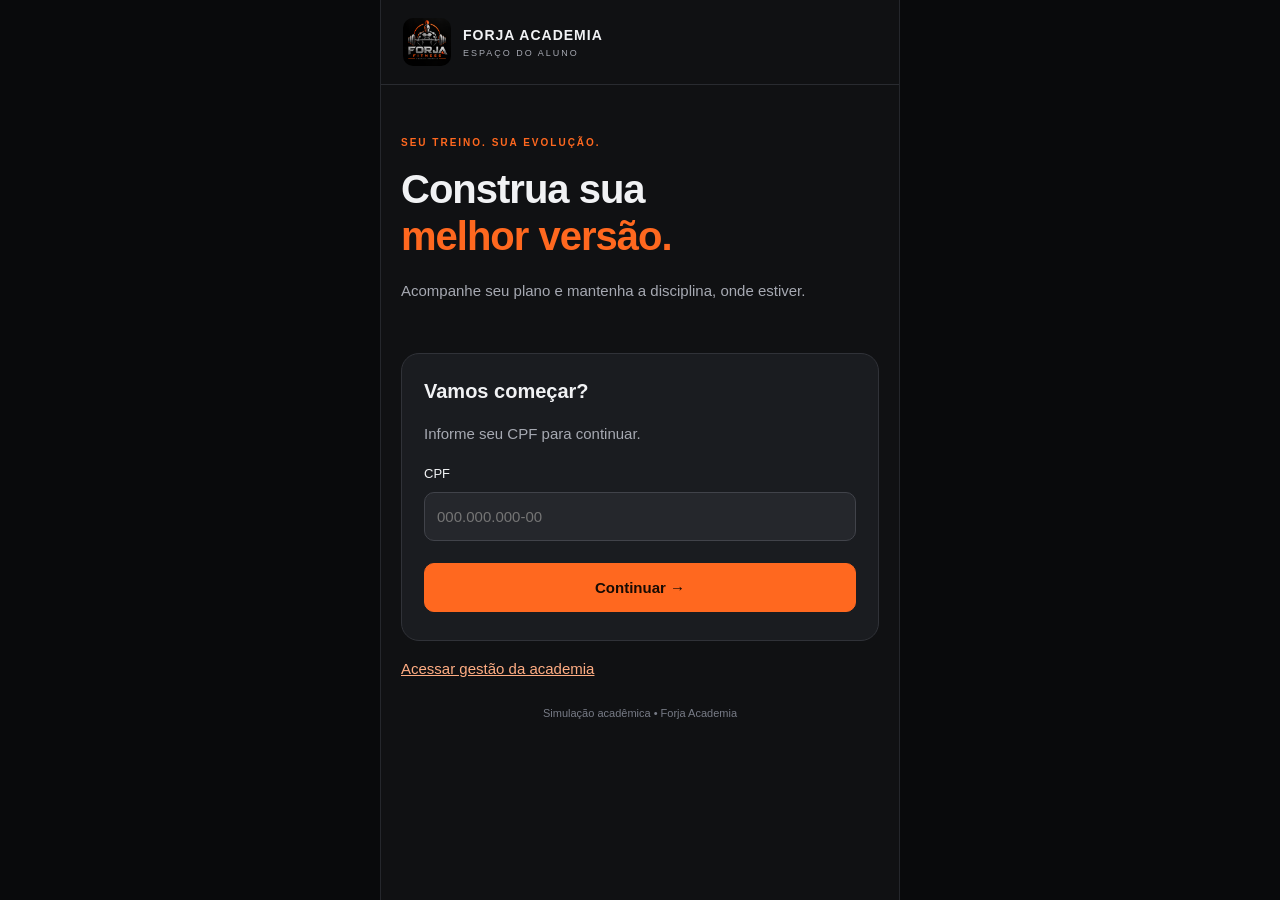
<file: frontend/aluno.html>
<!doctype html>
<html lang="pt-BR"><head><meta charset="utf-8"><meta name="viewport" content="width=device-width,initial-scale=1"><meta name="theme-color" content="#101113"><title>Forja Academia • Aluno</title><link rel="stylesheet" href="aluno.css?v=app2"></head>
<body><div class="phone">
<header><img src="assets/forja-logo.png" alt="Logo Forja"><div><strong>FORJA ACADEMIA</strong><small>ESPAÇO DO ALUNO</small></div><button id="sair" hidden>Sair</button></header>
<main>
<section id="entrada"><div class="intro"><span class="tag">SEU TREINO. SUA EVOLUÇÃO.</span><h1>Construa sua<br><em>melhor versão.</em></h1><p>Acompanhe seu plano e mantenha a disciplina, onde estiver.</p></div><article><h2>Vamos começar?</h2><div id="passoCpf"><p>Informe seu CPF para continuar.</p><p id="mensagem" role="status" aria-live="polite"></p><label for="cpfLogin">CPF</label><input id="cpfLogin" inputmode="numeric" autocomplete="username" maxlength="14" placeholder="000.000.000-00"><button id="continuarCpf" class="primary">Continuar →</button></div>
<div id="passoSenha" hidden><p id="cpfIdentificado"></p><label for="senhaLogin">Senha</label><input id="senhaLogin" type="password" autocomplete="current-password" maxlength="128"><button id="entrar" class="primary">Entrar</button><button id="esqueciSenha">Esqueci minha senha</button></div>
<div id="passoCriar" hidden><h2 id="tituloCriar">Crie sua senha</h2><p id="cpfCriacao"></p><p>Use o código fornecido pela recepção para este CPF.</p><label for="codigoLogin">Código de acesso</label><input id="codigoLogin" autocomplete="one-time-code"><label for="novaSenha">Nova senha (mínimo 8 caracteres)</label><input id="novaSenha" type="password" autocomplete="new-password" minlength="8" maxlength="128"><label for="confirmarSenha">Confirme a senha</label><input id="confirmarSenha" type="password" autocomplete="new-password" maxlength="128"><button id="ativar" class="primary">Salvar senha e entrar</button></div>
<div id="passoNaoEncontrado" hidden><h2>Aluno não encontrado</h2><p>Compareça à recepção da Forja Academia para realizar seu cadastro.</p></div><button id="voltarCpf" hidden>← Informar outro CPF</button></article><a href="index.html">Acessar gestão da academia</a></section>
<div id="conteudo" hidden><div class="page-title"><span class="tag">DISCIPLINA TRANSFORMA</span><h1 id="titulo"></h1><button id="atualizar">↻ Atualizar dados</button></div><div id="tela"></div></div>

</main><nav id="menu" hidden aria-label="Navegação do aluno"><button data-page="inicio">⌂<span>Início</span></button><button data-page="treino">✦<span>Treinos</span></button><button data-page="aulas">▣<span>Aulas</span></button><button data-page="plano">▤<span>Plano</span></button><button data-page="perfil">○<span>Perfil</span></button></nav>
<footer>Simulação acadêmica • Forja Academia</footer></div><script src="aluno.js?v=app2"></script></body></html>
</file>
<file: frontend/aluno.css>
/* Área do aluno: interface móvel, sem dependências externas. */
:root{color-scheme:dark;--orange:#ff681f;--muted:#a6a9b2}*{box-sizing:border-box}body{margin:0;background:#090a0c;color:#f1f2f4;font:15px/1.55 'Segoe UI',Arial,sans-serif}.phone{max-width:520px;min-height:100dvh;margin:auto;background:#101113;border-left:1px solid #25272c;border-right:1px solid #25272c}header{display:flex;align-items:center;gap:12px;padding:18px 22px;border-bottom:1px solid #292b30}header img{width:48px;height:48px;border-radius:10px}header strong{font-size:14px;letter-spacing:1px}header small{display:block;font-size:9px;letter-spacing:2px;color:var(--muted)}header button{margin-left:auto;width:auto}main{padding:24px 20px 12px}h1{font-size:32px;line-height:1.16;letter-spacing:-1px;margin:14px 0 20px}h2{font-size:20px;margin:0 0 12px}h3{font-size:16px;margin:0}em{color:var(--orange);font-style:normal}p{color:var(--muted)}.tag{font-size:10px;letter-spacing:2px;color:var(--orange);font-weight:700}.intro{padding:20px 0}.intro h1{font-size:40px}article{background:#1a1c20;padding:22px;border:1px solid #303238;border-radius:18px;margin:16px 0}article.hero{background:linear-gradient(125deg,#382016,#1a1c20);border-color:#754026}button,select{font:inherit;border-radius:10px;border:1px solid #41434a;background:#25272c;color:#f1f2f4;padding:12px;min-height:46px;cursor:pointer}button{width:100%;margin:6px 0;font-weight:600}button.primary{background:var(--orange);border-color:var(--orange);color:#170b04}button:disabled{opacity:.5;cursor:default}button:focus-visible,select:focus-visible,a:focus-visible{outline:2px solid var(--orange);outline-offset:3px}select{width:100%;margin:8px 0 16px}a{color:#ffad83}label{font-size:13px}nav{position:sticky;bottom:0;display:flex;background:#141619f5;border-top:1px solid #36383f;padding:8px 4px calc(8px + env(safe-area-inset-bottom));backdrop-filter:blur(14px);z-index:5}nav button{border:0;background:none;color:#aaa;min-width:0;font-size:21px;padding:4px;margin:0}nav span{display:block;font-size:10px}nav button.active{color:var(--orange);background:#ff681f10}footer{padding:12px 20px;color:#777b86;text-align:center;font-size:11px}.stats{display:grid;grid-template-columns:1fr 1fr;gap:12px}.stats article{margin:0;padding:18px}.stats b{display:block;font-size:30px;color:#fff}.badge{display:inline-block;padding:5px 10px;border:1px solid #825339;border-radius:20px;color:#ffb589;font-size:12px}.good{color:#8cdeb7;border-color:#416b56}.exercise{display:flex;align-items:center;gap:15px;padding:16px 0;border-bottom:1px solid #36383d}.exercise input{width:22px;height:22px;accent-color:var(--orange);flex-shrink:0}.exercise small{display:block;color:var(--muted)}progress{width:100%;height:8px;accent-color:var(--orange)}dl{margin:0}dt{font-size:12px;color:var(--muted);margin-top:16px}dd{margin:3px 0;overflow-wrap:anywhere}ul{padding-left:20px}.receipt{border-style:dashed}.empty{text-align:center;padding:25px 5px}.page-title>button{font-size:12px;width:auto}#mensagem{color:#ffb28f}button.danger{color:#ffb1a0}[hidden]{display:none!important}@media(max-width:360px){main{padding:20px 14px}header{padding:14px}.intro h1{font-size:34px}}

input:not([type="checkbox"]){display:block;width:100%;border:1px solid #41434a;background:#25272c;color:#fff;border-radius:10px;padding:12px;margin:8px 0 16px;font:inherit}summary{cursor:pointer;color:#ffad83;padding:12px 0}

/* Agenda, fichas e cronômetro do aplicativo. */
.semana{display:grid;grid-template-columns:repeat(4,1fr);gap:8px;margin:18px 0}.dia{padding:9px 3px;text-align:center;background:#25272c;border-radius:9px}.dia b,.dia small{display:block}.dia b{font-size:12px}.dia.hoje{outline:1px solid #ff681f;color:#ffad83}.fichas{display:flex;gap:8px}.fichas button{min-width:0}.timer-card{text-align:center;background:radial-gradient(circle at top,#3a2419,#1a1c20)}.timer-card strong{display:block;font-size:42px;letter-spacing:2px;margin:18px 0 4px;color:#ffad83}.timer-card small{color:var(--muted)}.aula{position:relative}.aula h2{margin-top:12px}.reserved{color:#ffb18b;border-color:#8c4a32;background:#3a2118}.warning{border-color:#8c4a32;background:#301d17}.descanso-card{background:#18161a;border-color:#5b4233}.descanso-opcoes{display:flex;flex-wrap:wrap;gap:8px}.descanso-opcoes button{width:auto;min-width:62px;margin:0}.pausa-ativa{margin-top:16px;padding:14px;border-radius:10px;background:#382117;color:#ffbd9b}.pausa-ativa span{display:block;font-size:12px}.pausa-ativa strong{display:block;font-size:32px;margin:4px 0}.pausa-ativa button{margin:4px 0 0}.exercise{display:block}.exercise>span{display:block}.series{display:flex;flex-wrap:wrap;gap:8px;margin-top:10px}.series button{width:auto;min-height:38px;margin:0;padding:7px 10px;font-size:12px}.series .serie-concluida{color:#9ae0ba;border-color:#487860;background:#172d22;opacity:1}.series button:disabled{opacity:.6}#mensagem:not(:empty){padding:12px;border:1px solid #8c4a32;background:#372118;border-radius:10px}#mensagem:empty{display:none}
</file>
